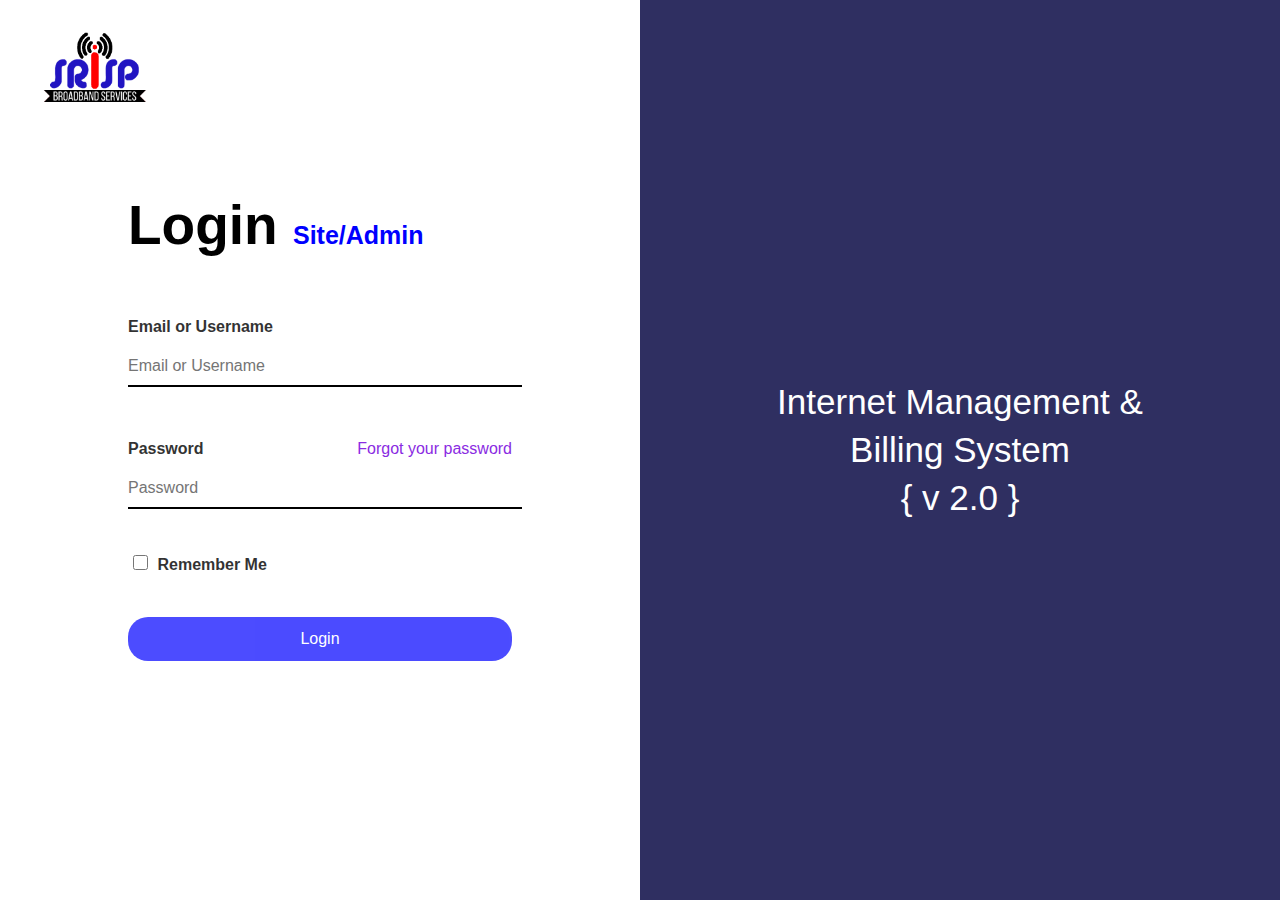
<file: site_login.html>
<!DOCTYPE html>
<html lang="en">
<head>
    <meta charset="UTF-8">
    <meta name="viewport" content="width=device-width, initial-scale=1.0">
    <title>SRISP | Janitor IMBS 2.0</title>
    <link rel="stylesheet" href="style.css">
    <link rel="stylesheet" href="responsive.css">
</head>
<body>
    <div class="lg-flex">
        <div class="lg-detail">
            <nav>
                <a href="index.html"><img src="Image/logo.png" alt="logo"></a> 
            </nav>
            <div class="login">
                <h1>Login <span>Site/Admin</span></h1>
                <p id="forJS"></p>
                <form action="" name="loginForm"  onsubmit="error(); return false;" class="login-site">
                    <label for="lg-email">Email or Username</label>
                    <input type="email" name="email" placeholder="Email or Username" id="lg-email"> <br>
                    <div class="lg-flex-pass">
                        <label for="password">Password</label>
                        <a href="#">Forgot your password</a>
                    </div>
                    <input type="password" name="password" placeholder="Password" id="password"> <br> <br>
                    <div class="lg-flex-left">
                        <input type="checkbox" name="remember" placeholder="Remember" id="remember"> 
                        <label for="remember">Remember Me</label> 
                    </div>
                    <button type="submit" class="lg-submit-btn">Login</button>
                </form>
            </div>
        </div>
        <div class="lg-quote-right">
            <p>Internet Management &</p> 
            <p>Billing System</p>
            <p>{ v 2.0 }</p>
        </div>
    </div>
</body>
</html>

<!-- Script -->
<script>

    // Using Style sheet in js for set the width of the input box
    const email = document.getElementById("lg-email");
    email.style.outlineWidth = 0;
    const password = document.getElementById("password");
    password.style.outlineWidth = 0;

    // Output 
    const result = document.querySelector('#forJS');
    result.style.color = 'red';

    // Validation
    function error() {
        const mail = document.forms["loginForm"]["email"].value;
        const password = document.forms["loginForm"]["password"].value;
        
        if (mail == "" || password == "") {
            result.innerHTML = "* Mandatory to complete all input fields.";
        } else {
            // Reset : input field
            email.value = password.value = '';
        }
    }
</script>
</file>
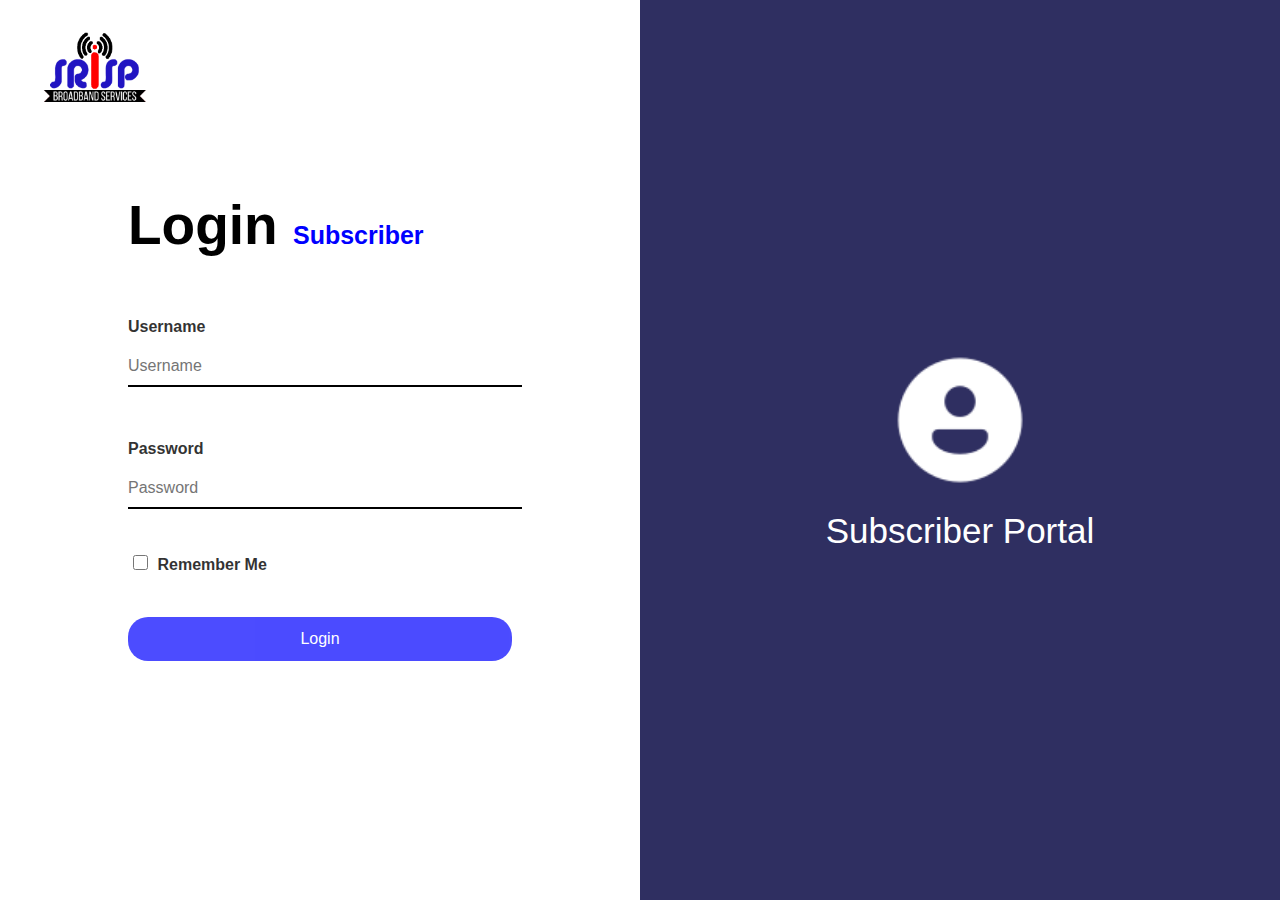
<file: subscriber_login.html>
<!DOCTYPE html>
<html lang="en">
<head>
    <meta charset="UTF-8">
    <meta name="viewport" content="width=device-width, initial-scale=1.0">
    <title>SRISP | Janitor IMBS 2.0</title>
    <link rel="stylesheet" href="style.css">
    <link rel="stylesheet" href="responsive.css">
</head>
<body>
    <div class="lg-flex">
        <div class="lg-detail">
            <nav>
                <a href="index.html"><img src="Image/logo.png" alt="logo"></a> 
            </nav>
            <div class="login">
                <h1>Login <span>Subscriber</span></h1>
                <p id="forJS"></p>
                <form action="" name="loginForm"  onsubmit="error(); return false;" class="login-site">
                    <label for="lg-email">Username</label>
                    <input type="email" name="email" placeholder="Username" id="lg-email"> <br>
                    <label for="password">Password</label>
                    <input type="password" name="password" placeholder="Password" id="password"> <br> <br>
                    <div class="lg-flex-left">
                        <input type="checkbox" name="remember" placeholder="Remember" id="remember"> 
                        <label for="remember">Remember Me</label> 
                    </div>
                    <button type="submit" class="lg-submit-btn">Login</button>
                </form>
            </div>
        </div>
        <div class="lg-quote-right">
            <p><img src="Image/subscriber.png" height="150px" alt=""></p>
            <p>Subscriber Portal</p>
        </div>
    </div>
</body>
</html>

<!-- Script -->
<script>

    // Using Style sheet in js for set the width of the input box
    const email = document.getElementById("lg-email");
    email.style.outlineWidth = 0;
    const password = document.getElementById("password");
    password.style.outlineWidth = 0;

    // Output 
    const result = document.querySelector('#forJS');
    result.style.color = 'red';

    function error() {
        const mail = document.forms["loginForm"]["email"].value;
        const password = document.forms["loginForm"]["password"].value;
        
        if (mail == "" || password == "") {
            result.innerHTML = "* Mandatory to complete all input fields.";
        } else {
            // Reset : input field
            email.value = password.value = '';
        }
    }
</script>
</file>
<file: style.css>
* {
    margin: 0;
    padding: 0;
    scroll-behavior: smooth;
}

body {
    color: black;
    background-color: white;
    font-family: "Nunito", sans-serif;
}


/*------------- Back to top -------------*/
.top-link {
    transition: .25s all ease-in-out;
    position: fixed;
    bottom: 0;
    right: 0;
    display: inline-flex;
    cursor: pointer;
    align-items: center;
    justify-content: center;
    margin: 0 1em 1em 0;
    border-radius: 25%;
    padding: .5em;
    width: 40px;
    height: 40px;
    background-color: #F8F8F8;
}


/* *****----------****** Nav Bar *****-----------***** */

.container {
    display: none;
}

header {
    z-index: 1;
    display: flex;
    justify-content: space-around;
    height: 5rem;
    align-items: center;
    gap: 20%;
    background-color: white;
    box-shadow: 0px 2px 20px rgba(1, 41, 112, 0.1);
    width: 100%;
    position: sticky;
    top: -5px;
}

.left-side img {
    height: 3.4rem;
}

.navbar-urls {
    font-family: "Nunito", sans-serif;
    font-size: 16px;
    font-weight: 700;
    display: flex;
    flex-direction: row;
    gap: 30px;
}

.navbar-urls li {
    list-style: none;
}

.navbar-urls li a {
    text-decoration: none;
}

.navbar-urls li a:hover {
    color: #0000ffbf;
}

.navLink-style-change {
    color: white;
    border-radius: 6px;
    background-color: #0000ffbf;
    padding: 10px;
}

.navLink-style-change:hover {
    color: white;
}

.navSingleLink-Opacity:hover {
    opacity: 0.6;
}


/* *****----------****** Main *****-----------***** */

/* ************ Section 1 ************ */

.hero, .about {
    display: flex;
    justify-content: space-around;
    gap: 15rem;
    align-items: center;
    height: 90vh;
    flex-direction: row;
}

.credential h1{
    font-size: 2.5rem;
    color: rgba(25, 25, 185, 0.679);
    margin-bottom: 1.4rem;
}

.credential h2 {
    font-weight: 400;
    opacity: 0.7;
    margin-bottom: 2.4rem;
}

.hero-link a{
    box-shadow: 0px 5px 30px rgba(65, 84, 241, 0.4);
    margin-right: 10px;
    text-decoration: none;
    color: white;
    background-color: #0000ffbf;
    padding: 15px;
    border-radius: 7px;
}

.hero-link:hover.span {
    transition: 0.5s all;
    margin-right: 13px;
}


/* ************ Section 2 ************ */

.about {
    gap: 0;
    justify-content:center;
    height: max-content;
    margin: 0 8rem;
}
.about-left {
    background-color: #f6f9ff;;
    width: 100%;
    padding: 0 2rem;
    padding-top: 1.5rem;
}

.about-left h5 {
    color: rgba(0, 0, 255, 0.681);
    opacity: 0.7;
    line-height: 3rem;
}

.about-left h2 {
    font-weight: 400;
    color: darkblue;
    line-height: 3.5rem;
}

.about-left p {
    line-height: 1.8rem;
    margin-bottom: 2rem;
}

.about-right img {
    height: 30rem;
}


/* ************ Section 3 - Pricing ************ */

.pricing{
    margin: 3rem;
    margin-bottom: 4rem;
    text-align: center;
}

.pricing h4 {
    color: #0000ffbf;
    line-height: 2rem;
}

.pricing h1 {
    font-size: 2rem;
    margin-bottom: 4rem;
}


/* ************ Section 4 - Contact ************ */


/* Under Maintenacnce */
.contact-flex {
    margin: 2rem;
}

.text {
    margin-bottom: 1rem;
    height: 15rem;
    /* width: 40%; */
    line-height: 1.5rem;
    background-color: black;
    color: white;
    font-size: 14px;
    text-align: left;
    padding: 8px;
}

.location {
    display: flex;
    gap: 10px;
}

.one-more-flex {
    display: flex;
    flex-wrap: wrap;
    justify-content: space-between;
    width: 50%;
    gap: 1rem;
}

.one-more-flex span i {
    font-size: 35px;
    color:brown;
    margin-bottom: 1rem;
}

.form {
    width: 50%;
    background-color: #fafbff;
    padding: 10px;
}

address.address {
    width: 100%;
}

.phone,.mail {
    width: 35%;
    text-align: left;
}

.address,.phone,.mail {
    background-color: #fafbff;
    border-radius: 5px;
    height: 8rem;
    padding: 2rem;
}

.address span {
    color: blue;
    background-color: transparent;
}

.form form input,textarea {
    padding: 10px;
    border-radius: 3px;
    margin-bottom: 13px;
    border: 2px solid rgb(81, 73, 62);
}

#fullName,#email {
    width: 19vw;
}

#mob,#address,#Message {
    width: 40vw;
}

.form-submit-button {
    border: 0;
    border-radius: 12px;
    padding: 13px 8rem;
    color: white;
    background-color: black;
}

.form-submit-button:hover {
    background-color: rgb(62, 20, 188);
    color: white;
}

.form form img {
    display: inline;
}

.captcha {
    display: flex;
    gap: 30px;
    margin-left: 1rem;
    margin-bottom: 1rem;
}

.captcha img {
    height: 2.5rem;
}

.material-icons {
    font-family: 'Material Icons';
    font-weight: normal;
    font-style: normal;
    font-size: 24px;
    line-height: 1;
    letter-spacing: normal;
    text-transform: none;
    display: inline-block;
    white-space: nowrap;
    word-wrap: normal;
    direction: ltr;
    -webkit-font-smoothing: antialiased;
    cursor: pointer;
}

/*  Under Maintenance */

/* Footer */

footer {
    background-color: #fafbff;
    text-align: center;
    padding: 1.5rem;
    font-size: 16px;
}

footer p,a {
    line-height: 2rem;
}

footer a {
    text-decoration: none;
    color: blueviolet;
}

.footer-pp {
    font-size: small;
    color: rgb(79, 79, 173);
}

footer a:hover {
    opacity: 0.5;
}


/**************** Login - site_login.html *******************/

.lg-flex {
    display: flex;
}

.lg-detail {
    width: 50%;
}

.lg-detail nav img {
    height: 70px;
    margin: 2rem 0 0 2.5rem;
}

.login {
    margin: 4rem 8rem 0rem 8rem;
    display: flex;
    flex-direction: column;
}

.login h1 {
    line-height: 6rem;
    font-size: 55px;
}
.login h1 span {
    color: blue;
    font-size: 25px;
}

.login-site {
    display: flex;
    flex-direction: column;
}

.login-site label {
    margin-top: 1.5rem;
    line-height: 2.5rem;
    opacity: 0.8;
    font-weight: bold;
}

.login-site input {
    border: 0;
    font-size: 16px;
    border-bottom: 2px solid black;
    padding: 10px;
    padding-left: 0;
    width: 100%;
}

.lg-flex-pass {
    display: flex;
    justify-content: space-between;
    align-items: center;
}

.lg-flex-pass a {
    margin-top: 1.5rem;
    text-decoration: none;
    color: blueviolet;
}

.lg-flex-pass a:hover {
    text-decoration: underline;
}

.lg-flex-left {
    justify-content: left;
}

#remember {
    width: max-content;
    height: 15px;
    width: 25px;
    align-items: center;
    justify-content: center;
    text-align: center;
}

.lg-submit-btn {
    margin-top: 2rem;
    width: 100%;
    padding: 13px;
    background-color: blue;
    border-radius: 20px;
    color: white;
    font-size: 16px;
    border: none;
    opacity: 0.7;
}

.lg-submit-btn:hover {
    opacity: 1;
}

.lg-quote-right {
    display:flex;
    flex-direction: column;
    justify-content: center;
    width: 50%;
    height: 100vh;
    background-color: rgb(47, 47, 97);
    text-align: center;
    color: white;
    line-height: 3rem;
    font-size: 35px;
    font-weight: 400;
}

/* *********************** End - Login Page ******************* */
</file>
<file: responsive.css>
/* ***************************************** RESPONSIVE ******************************************** */

@media screen and (max-width: 1230px) {
    .hero, .about {
        gap: 0;
    }

    .about {
        margin: 0 2rem;
    }

    .about-right img {
        height: auto;
        width: 40rem;
    }

    #fullName, #email, #mob, #address, #Message {
        width: 96%;
    }

    .form form input, textarea {
        padding: 10px 2%;
    }

    .captcha {
        margin-left: 0;
    }
}

@media screen and (max-width: 1160px) {
    .phone, .mail {
        width: 100%;
        text-align: center  ;
    }

    .address, .phone, .mail {
        height: 7rem;
        padding: 1rem;
    }

    .pricing {
        margin: 3rem 0;
    }
}

@media screen and (max-width: 1000px) {
    .hero {
        flex-direction: column;
        justify-content: center;
        gap: 15vh;
    }

    .about-right img {
        height: auto;
        width: 30rem;
    }

    .one-more-flex span i {
        margin-bottom: 0.5rem;
    }

    .one-more-flex span i { 
        font-size: 20px;
    }

    .captcha {
        gap: 15px; 
    }

    .lg-quote-right {
        display: none;
    }

    .lg-flex {
        flex-direction: column;
    }

    .lg-detail {
        width: 100%;
    }

    .lg-detail nav {
        display: flex;
        justify-content: center;
        align-items: center;
        height: 20vh;
    }
}

@media screen and (max-width: 800px) {
    .credential {
        text-align: center;
    }

    .about {
        flex-direction: column;
        margin: 0;
    }

    .about-left {
        padding: 0;
    }

    .about-left h2 {
        margin-left: 1rem;
    }

    .about-left h5 {
        margin-left: 1rem;
    }

    .about-left p {
        margin-left: 1rem;
        margin-right: 1rem;
    }

    .captcha {
        gap: 2px;
    }

    .about-right img {
        height: auto;
        width: 100%;
    }

    .contact-flex {
        margin: 2rem 1rem;
    }

    .pricing h1 {
        margin-bottom: 2rem;
    }

    header {
        justify-content: space-between;
    }

    .left-side {
        margin-left: 1.5rem;
    }

    nav {
        display: none;
    }


    /* Hamburger */
    .container {
        display: inline-block;
        margin-right: 1.5rem;
        cursor: pointer;
    }

    .bar1, .bar2, .bar3 {
        width: 35px;
        height: 5px;
        background-color: #333;
        margin: 6px 0;
        transition: 0.4s;
    }

    /* Rotate first bar */
    .change .bar1 {
        transform: translate(0, 11px) rotate(-45deg);
    }

    /* Fade out the second bar */
    .change .bar2 {opacity: 0;}

    /* Rotate last bar */
    .change .bar3 {
        transform: translate(0, -11px) rotate(45deg);
    }
}

@media screen and (max-width: 670px) {
    .location {
        flex-direction: column;
    }

    .one-more-flex {
        width: 100%;
    }

    .one-more-flex span i {
        font-size: 35px;
    }

    .address, .phone, .mail {
        height: auto;
        padding: 2rem;
    }

    .form {
        width: 100%;
        padding: 0;
    }

    .form form input, textarea {
        padding: 16px 2%;
        font-size: 16px;
    }

    .form form {
        padding: 1rem;
    }

    .captcha {
        gap: 10px;
    }

    .hero-right-image img {
        height: 25rem;
    }

    .login {
        margin: 4rem;
    }
}
</file>
